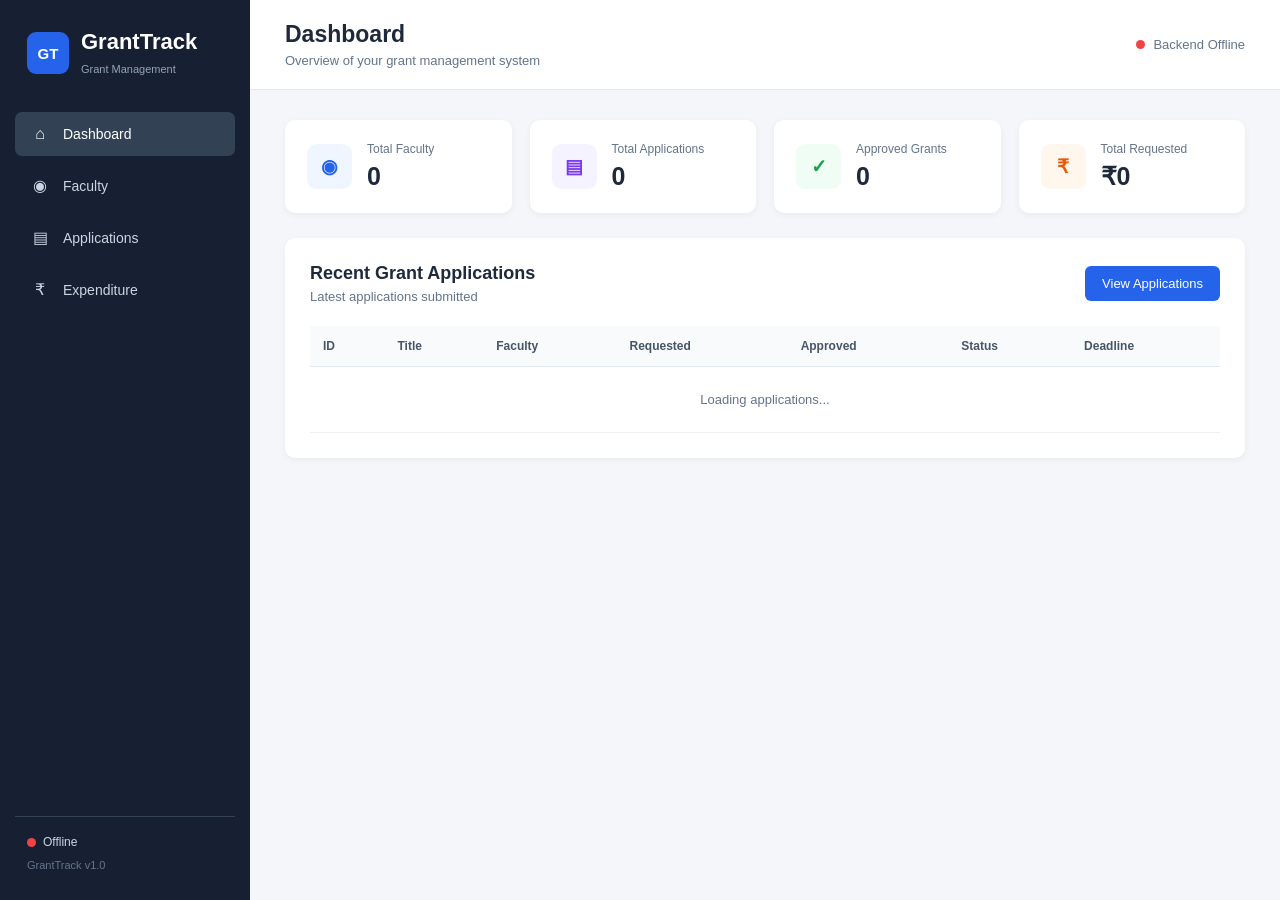
<file: GrantTrack-Frontend/index.html>
<!DOCTYPE html>
<html lang="en">

<head>

    <meta charset="UTF-8">

    <meta
        name="viewport"
        content="width=device-width, initial-scale=1.0">

    <title>GrantTrack | Grant Management System</title>

    <link
        rel="stylesheet"
        href="style.css">

</head>


<body>

<div class="app">


    <!-- =========================================
         SIDEBAR
    ========================================== -->

    <aside class="sidebar">

        <div class="logo">

            <div class="logo-mark">
                GT
            </div>

            <div>
                <h1>GrantTrack</h1>
                <span>Grant Management</span>
            </div>

        </div>


        <nav class="navigation">

            <button
                class="nav-item active"
                data-section="dashboard">

                <span class="nav-icon">⌂</span>
                <span>Dashboard</span>

            </button>


            <button
                class="nav-item"
                data-section="faculty">

                <span class="nav-icon">◉</span>
                <span>Faculty</span>

            </button>


            <button
                class="nav-item"
                data-section="applications">

                <span class="nav-icon">▤</span>
                <span>Applications</span>

            </button>


            <button
                class="nav-item"
                data-section="expenditure">

                <span class="nav-icon">₹</span>
                <span>Expenditure</span>

            </button>

        </nav>


        <div class="sidebar-footer">

            <div class="connection-small">
                <span
                    id="sidebarConnectionDot"
                    class="connection-dot">
                </span>

                <span id="sidebarConnectionText">
                    Connecting...
                </span>
            </div>

            <p>GrantTrack v1.0</p>

        </div>

    </aside>


    <!-- =========================================
         MAIN
    ========================================== -->

    <main class="main-content">


        <!-- TOP BAR -->

        <header class="topbar">

            <div>

                <h2 id="pageTitle">
                    Dashboard
                </h2>

                <p id="pageSubtitle">
                    Overview of your grant management system
                </p>

            </div>


            <div class="topbar-right">

                <div class="connection-status">

                    <span
                        id="connectionDot"
                        class="connection-dot">
                    </span>

                    <span id="connectionText">
                        Connecting...
                    </span>

                </div>

            </div>

        </header>



        <!-- =========================================
             DASHBOARD
        ========================================== -->

        <section
            id="dashboard"
            class="page-section active-section">


            <!-- STATISTICS -->

            <div class="stats-grid">


                <div class="stat-card">

                    <div class="stat-icon blue">
                        ◉
                    </div>

                    <div>

                        <p>Total Faculty</p>

                        <h3 id="facultyCount">
                            0
                        </h3>

                    </div>

                </div>


                <div class="stat-card">

                    <div class="stat-icon purple">
                        ▤
                    </div>

                    <div>

                        <p>Total Applications</p>

                        <h3 id="applicationCount">
                            0
                        </h3>

                    </div>

                </div>


                <div class="stat-card">

                    <div class="stat-icon green">
                        ✓
                    </div>

                    <div>

                        <p>Approved Grants</p>

                        <h3 id="approvedCount">
                            0
                        </h3>

                    </div>

                </div>


                <div class="stat-card">

                    <div class="stat-icon orange">
                        ₹
                    </div>

                    <div>

                        <p>Total Requested</p>

                        <h3 id="requestedTotal">
                            ₹0
                        </h3>

                    </div>

                </div>

            </div>



            <!-- RECENT APPLICATIONS -->

            <div class="content-card">

                <div class="card-header">

                    <div>

                        <h3>
                            Recent Grant Applications
                        </h3>

                        <p>
                            Latest applications submitted
                        </p>

                    </div>


                    <button
                        class="primary-button"
                        id="dashboardApplicationsButton">

                        View Applications

                    </button>

                </div>


                <div class="table-container">

                    <table>

                        <thead>

                            <tr>

                                <th>ID</th>

                                <th>Title</th>

                                <th>Faculty</th>

                                <th>Requested</th>

                                <th>Approved</th>

                                <th>Status</th>

                                <th>Deadline</th>

                            </tr>

                        </thead>


                        <tbody id="dashboardApplicationBody">

                            <tr>

                                <td
                                    colspan="7"
                                    class="loading">

                                    Loading applications...

                                </td>

                            </tr>

                        </tbody>

                    </table>

                </div>

            </div>

        </section>



        <!-- =========================================
             FACULTY
        ========================================== -->

        <section
            id="faculty"
            class="page-section">


            <div class="content-card">

                <div class="card-header">

                    <div>

                        <h3>
                            Faculty Management
                        </h3>

                        <p>
                            Add, update and manage faculty members
                        </p>

                    </div>


                    <button
                        class="primary-button"
                        id="addFacultyButton">

                        + Add Faculty

                    </button>

                </div>


                <div class="table-container">

                    <table>

                        <thead>

                            <tr>

                                <th>ID</th>

                                <th>Name</th>

                                <th>Email</th>

                                <th>Department</th>

                                <th>Actions</th>

                            </tr>

                        </thead>


                        <tbody id="facultyTableBody">

                            <tr>

                                <td
                                    colspan="5"
                                    class="loading">

                                    Loading faculty...

                                </td>

                            </tr>

                        </tbody>

                    </table>

                </div>

            </div>

        </section>



        <!-- =========================================
             APPLICATIONS
        ========================================== -->

        <section
            id="applications"
            class="page-section">


            <div class="content-card">

                <div class="card-header">

                    <div>

                        <h3>
                            Grant Applications
                        </h3>

                        <p>
                            Manage grant applications and stages
                        </p>

                    </div>


                    <button
                        class="primary-button"
                        id="addApplicationButton">

                        + New Application

                    </button>

                </div>


                <div class="table-container">

                    <table>

                        <thead>

                            <tr>

                                <th>ID</th>

                                <th>Title</th>

                                <th>Faculty</th>

                                <th>Requested</th>

                                <th>Approved</th>

                                <th>Status</th>

                                <th>Deadline</th>

                                <th>Actions</th>

                            </tr>

                        </thead>


                        <tbody id="applicationTableBody">

                            <tr>

                                <td
                                    colspan="8"
                                    class="loading">

                                    Loading applications...

                                </td>

                            </tr>

                        </tbody>

                    </table>

                </div>

            </div>

        </section>



        <!-- =========================================
             EXPENDITURE
        ========================================== -->

        <section
            id="expenditure"
            class="page-section">


            <div class="content-card">

                <div class="card-header">

                    <div>

                        <h3>
                            Expenditure Management
                        </h3>

                        <p>
                            Track expenditure for approved grants
                        </p>

                    </div>

                </div>


                <div class="expenditure-selector">

                    <label>
                        Select Application
                    </label>

                    <select id="expenditureApplicationSelect">

                        <option value="">
                            Select an application
                        </option>

                    </select>


                    <button
                        class="primary-button"
                        id="loadExpenditureButton">

                        View Expenditure

                    </button>

                </div>


                <div
                    id="expenditureSummary"
                    class="expenditure-summary hidden">


                    <div class="summary-box">

                        <span>
                            Approved Amount
                        </span>

                        <strong id="approvedAmountDisplay">
                            ₹0
                        </strong>

                    </div>


                    <div class="summary-box">

                        <span>
                            Total Spent
                        </span>

                        <strong id="totalExpenditureDisplay">
                            ₹0
                        </strong>

                    </div>


                    <div class="summary-box">

                        <span>
                            Remaining
                        </span>

                        <strong id="remainingAmountDisplay">
                            ₹0
                        </strong>

                    </div>


                    <button
                        class="primary-button"
                        id="addExpenditureButton">

                        + Add Expenditure

                    </button>

                </div>


                <div
                    id="expenditureTableContainer"
                    class="table-container hidden">

                    <table>

                        <thead>

                            <tr>

                                <th>ID</th>

                                <th>Description</th>

                                <th>Amount</th>

                                <th>Date</th>

                            </tr>

                        </thead>


                        <tbody id="expenditureTableBody">

                        </tbody>

                    </table>

                </div>

            </div>

        </section>

    </main>

</div>



<!-- =========================================
     FACULTY MODAL
========================================== -->

<div
    id="facultyModal"
    class="modal">


    <div class="modal-content">


        <div class="modal-header">

            <div>

                <h3 id="facultyModalTitle">
                    Add Faculty
                </h3>

                <p>
                    Enter faculty information
                </p>

            </div>


            <button
                class="close-button"
                data-close="facultyModal">

                ×

            </button>

        </div>


        <form id="facultyForm">

            <input
                type="hidden"
                id="facultyId">


            <div class="form-group">

                <label>
                    Faculty Name
                </label>

                <input
                    type="text"
                    id="facultyName"
                    placeholder="Enter faculty name"
                    required>

            </div>


            <div class="form-group">

                <label>
                    Email
                </label>

                <input
                    type="email"
                    id="facultyEmail"
                    placeholder="faculty@college.com"
                    required>

            </div>


            <div class="form-group">

                <label>
                    Department
                </label>

                <input
                    type="text"
                    id="facultyDepartment"
                    placeholder="EEE"
                    required>

            </div>


            <div
                id="facultyMessage"
                class="form-message">
            </div>


            <div class="form-actions">

                <button
                    type="button"
                    class="secondary-button"
                    data-close="facultyModal">

                    Cancel

                </button>


                <button
                    type="submit"
                    class="primary-button">

                    Save Faculty

                </button>

            </div>

        </form>

    </div>

</div>



<!-- =========================================
     APPLICATION MODAL
========================================== -->

<div
    id="applicationModal"
    class="modal">


    <div class="modal-content large-modal">


        <div class="modal-header">

            <div>

                <h3 id="applicationModalTitle">
                    New Grant Application
                </h3>

                <p>
                    Enter grant application details
                </p>

            </div>


            <button
                class="close-button"
                data-close="applicationModal">

                ×

            </button>

        </div>


        <form id="applicationForm">

            <input
                type="hidden"
                id="applicationId">


            <div class="form-group">

                <label>
                    Faculty
                </label>

                <select
                    id="applicationFaculty"
                    required>

                    <option value="">
                        Select faculty
                    </option>

                </select>

            </div>


            <div class="form-group">

                <label>
                    Grant Title
                </label>

                <input
                    type="text"
                    id="applicationTitle"
                    placeholder="Enter grant title"
                    required>

            </div>


            <div class="form-row">


                <div class="form-group">

                    <label>
                        Requested Amount
                    </label>

                    <input
                        type="number"
                        id="requestedAmount"
                        min="1"
                        step="0.01"
                        placeholder="150000"
                        required>

                </div>


                <div class="form-group">

                    <label>
                        Approved Amount
                    </label>

                    <input
                        type="number"
                        id="approvedAmount"
                        min="0"
                        step="0.01"
                        placeholder="150000">

                </div>

            </div>


            <div class="form-group">

                <label>
                    Utilization Deadline
                </label>

                <input
                    type="date"
                    id="utilizationDeadline"
                    required>

            </div>


            <div class="form-group">

                <label>
                    Abstract
                </label>

                <textarea
                    id="abstractText"
                    rows="5"
                    placeholder="Enter project abstract"
                    required>
                </textarea>

            </div>


            <div
                id="applicationMessage"
                class="form-message">
            </div>


            <div class="form-actions">

                <button
                    type="button"
                    class="secondary-button"
                    data-close="applicationModal">

                    Cancel

                </button>


                <button
                    type="submit"
                    class="primary-button">

                    Save Application

                </button>

            </div>

        </form>

    </div>

</div>



<!-- =========================================
     STAGE MODAL
========================================== -->

<div
    id="stageModal"
    class="modal">


    <div class="modal-content">


        <div class="modal-header">

            <div>

                <h3>
                    Update Application Stage
                </h3>

                <p>
                    Change the current application stage
                </p>

            </div>


            <button
                class="close-button"
                data-close="stageModal">

                ×

            </button>

        </div>


        <form id="stageForm">

            <input
                type="hidden"
                id="stageApplicationId">


            <div class="form-group">

                <label>
                    Stage
                </label>

                <select
                    id="stageStatus"
                    required>

                    <option value="SUBMITTED">
                        SUBMITTED
                    </option>

                    <option value="UNDER_REVIEW">
                        UNDER REVIEW
                    </option>

                    <option value="APPROVED">
                        APPROVED
                    </option>

                    <option value="REJECTED">
                        REJECTED
                    </option>

                </select>

            </div>


            <div class="form-group">

                <label>
                    Remarks
                </label>

                <textarea
                    id="stageRemarks"
                    rows="4"
                    placeholder="Enter remarks">
                </textarea>

            </div>


            <div
                id="stageMessage"
                class="form-message">
            </div>


            <div class="form-actions">

                <button
                    type="button"
                    class="secondary-button"
                    data-close="stageModal">

                    Cancel

                </button>


                <button
                    type="submit"
                    class="primary-button">

                    Update Stage

                </button>

            </div>

        </form>

    </div>

</div>



<!-- =========================================
     EXPENDITURE MODAL
========================================== -->

<div
    id="expenditureModal"
    class="modal">


    <div class="modal-content">


        <div class="modal-header">

            <div>

                <h3>
                    Add Expenditure
                </h3>

                <p>
                    Record grant expenditure
                </p>

            </div>


            <button
                class="close-button"
                data-close="expenditureModal">

                ×

            </button>

        </div>


        <form id="expenditureForm">


            <div class="form-group">

                <label>
                    Amount
                </label>

                <input
                    type="number"
                    id="expenditureAmount"
                    min="0.01"
                    step="0.01"
                    placeholder="25000"
                    required>

            </div>


            <div class="form-group">

                <label>
                    Description
                </label>

                <textarea
                    id="expenditureDescription"
                    rows="4"
                    placeholder="Enter expenditure description"
                    required>
                </textarea>

            </div>


            <div class="form-group">

                <label>
                    Expenditure Date
                </label>

                <input
                    type="date"
                    id="expenditureDate">

            </div>


            <div
                id="expenditureMessage"
                class="form-message">
            </div>


            <div class="form-actions">

                <button
                    type="button"
                    class="secondary-button"
                    data-close="expenditureModal">

                    Cancel

                </button>


                <button
                    type="submit"
                    class="primary-button">

                    Save Expenditure

                </button>

            </div>

        </form>

    </div>

</div>



<!-- =========================================
     DETAILS MODAL
========================================== -->

<div
    id="detailsModal"
    class="modal">


    <div class="modal-content large-modal">


        <div class="modal-header">

            <div>

                <h3>
                    Application Details
                </h3>

                <p>
                    Grant application information
                </p>

            </div>


            <button
                class="close-button"
                data-close="detailsModal">

                ×

            </button>

        </div>


        <div id="applicationDetails">

        </div>

    </div>

</div>



<script src="script.js"></script>

</body>

</html>
</file>
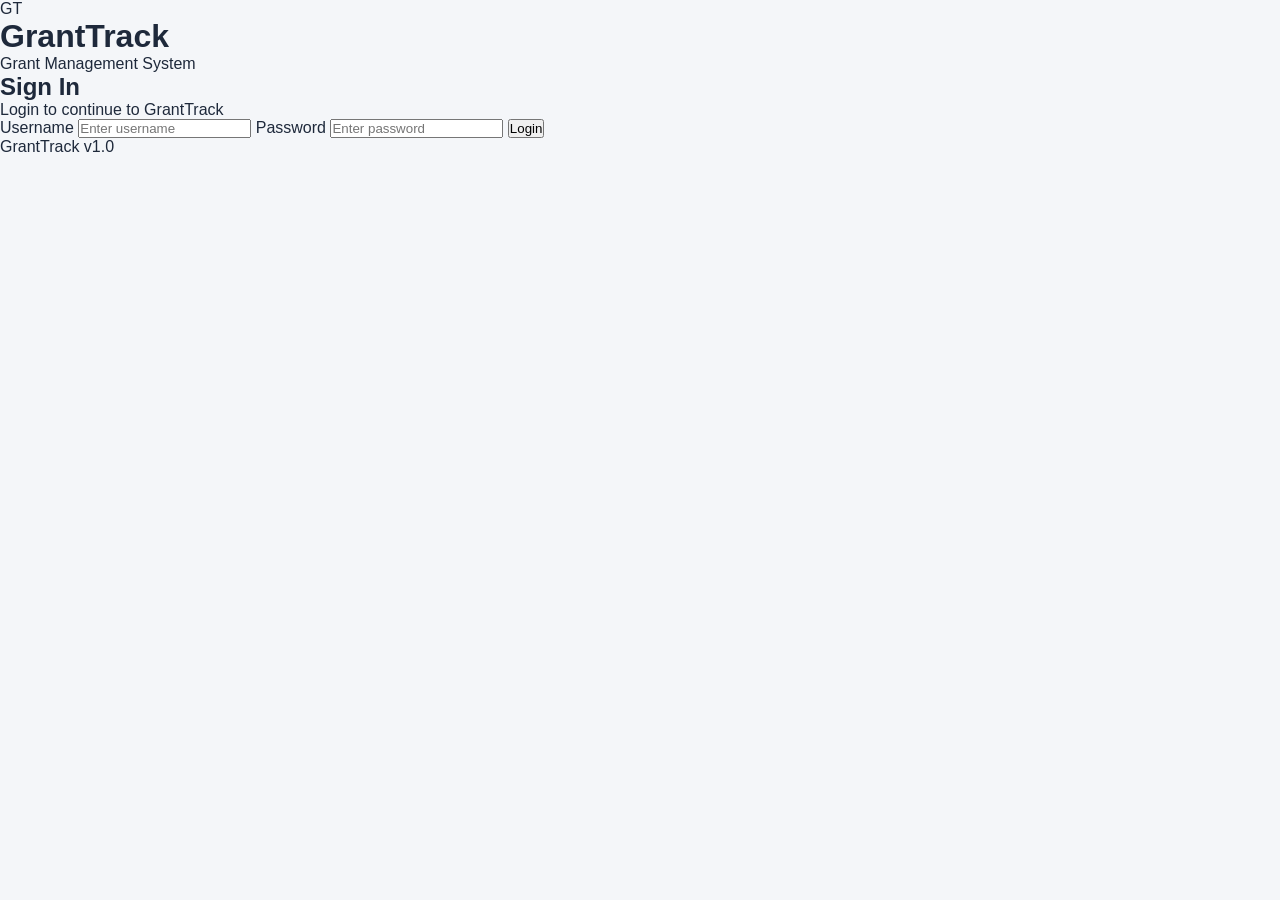
<file: GrantTrack-Frontend/login.html>
<!DOCTYPE html>
<html lang="en">

<head>
    <meta charset="UTF-8">
    <meta name="viewport" content="width=device-width, initial-scale=1.0">

    <title>GrantTrack - Login</title>

    <link rel="stylesheet" href="style.css">
</head>

<body class="login-body">

    <div class="login-container">

        <div class="login-logo">
            GT
        </div>

        <h1>GrantTrack</h1>

        <p class="login-subtitle">
            Grant Management System
        </p>

        <div class="login-card">

            <h2>Sign In</h2>

            <p class="login-description">
                Login to continue to GrantTrack
            </p>

            <form id="loginForm">

                <label for="username">
                    Username
                </label>

                <input
                    type="text"
                    id="username"
                    placeholder="Enter username"
                    required
                >

                <label for="password">
                    Password
                </label>

                <input
                    type="password"
                    id="password"
                    placeholder="Enter password"
                    required
                >

                <button type="submit" class="login-button">
                    Login
                </button>

                <p id="loginError" class="login-error"></p>

            </form>

        </div>

        <p class="login-footer">
            GrantTrack v1.0
        </p>

    </div>

    <script src="login.js"></script>

</body>

</html>
</file>
<file: GrantTrack-Frontend/style.css>
* {
    margin: 0;
    padding: 0;
    box-sizing: border-box;
}


:root {

    --primary: #2563eb;
    --primary-dark: #1d4ed8;

    --sidebar: #172033;
    --sidebar-hover: #26334d;

    --background: #f4f6f9;

    --white: #ffffff;

    --text: #1e293b;
    --muted: #64748b;

    --border: #e2e8f0;

    --success: #16a34a;
    --danger: #dc2626;
    --warning: #d97706;

}


body {

    font-family:
        Arial,
        Helvetica,
        sans-serif;

    background: var(--background);

    color: var(--text);

}


button,
input,
select,
textarea {

    font-family: inherit;

}


button {

    cursor: pointer;

}


/* =========================================
   APP
========================================= */

.app {

    min-height: 100vh;

    display: flex;

}


/* =========================================
   SIDEBAR
========================================= */

.sidebar {

    width: 250px;

    min-height: 100vh;

    background: var(--sidebar);

    color: white;

    padding: 24px 15px;

    display: flex;

    flex-direction: column;

}


.logo {

    display: flex;

    align-items: center;

    gap: 12px;

    padding: 5px 12px 35px;

}


.logo-mark {

    width: 42px;

    height: 42px;

    border-radius: 9px;

    background: var(--primary);

    display: flex;

    align-items: center;

    justify-content: center;

    font-weight: bold;

    font-size: 15px;

}


.logo h1 {

    font-size: 22px;

    margin-bottom: 4px;

}


.logo span {

    color: #94a3b8;

    font-size: 11px;

}


/* =========================================
   NAVIGATION
========================================= */

.navigation {

    display: flex;

    flex-direction: column;

    gap: 7px;

}


.nav-item {

    width: 100%;

    border: none;

    background: transparent;

    color: #cbd5e1;

    padding: 13px 14px;

    border-radius: 7px;

    display: flex;

    align-items: center;

    gap: 12px;

    text-align: left;

    font-size: 14px;

}


.nav-item:hover {

    background: var(--sidebar-hover);

    color: white;

}


.nav-item.active {

    background: #334155;

    color: white;

}


.nav-icon {

    width: 22px;

    text-align: center;

    font-size: 16px;

}


/* =========================================
   SIDEBAR FOOTER
========================================= */

.sidebar-footer {

    margin-top: auto;

    border-top: 1px solid #334155;

    padding: 18px 12px 5px;

}


.connection-small {

    display: flex;

    align-items: center;

    gap: 7px;

    color: #cbd5e1;

    font-size: 12px;

    margin-bottom: 10px;

}


.sidebar-footer p {

    color: #64748b;

    font-size: 11px;

}


/* =========================================
   MAIN
========================================= */

.main-content {

    flex: 1;

    min-width: 0;

}


/* =========================================
   TOPBAR
========================================= */

.topbar {

    height: 90px;

    background: white;

    border-bottom: 1px solid var(--border);

    padding: 20px 35px;

    display: flex;

    justify-content: space-between;

    align-items: center;

}


.topbar h2 {

    font-size: 23px;

    margin-bottom: 5px;

}


.topbar p {

    color: var(--muted);

    font-size: 13px;

}


.connection-status {

    display: flex;

    align-items: center;

    gap: 8px;

    font-size: 13px;

    color: var(--muted);

}


.connection-dot {

    width: 9px;

    height: 9px;

    border-radius: 50%;

    background: #f59e0b;

}


.connection-dot.connected {

    background: #22c55e;

}


.connection-dot.disconnected {

    background: #ef4444;

}


/* =========================================
   PAGE
========================================= */

.page-section {

    display: none;

    padding: 30px 35px;

}


.active-section {

    display: block;

}


/* =========================================
   STATISTICS
========================================= */

.stats-grid {

    display: grid;

    grid-template-columns:
        repeat(4, 1fr);

    gap: 18px;

    margin-bottom: 25px;

}


.stat-card {

    background: white;

    border-radius: 10px;

    padding: 22px;

    display: flex;

    align-items: center;

    gap: 15px;

    box-shadow:
        0 2px 7px rgba(0, 0, 0, 0.05);

}


.stat-icon {

    width: 45px;

    height: 45px;

    border-radius: 9px;

    display: flex;

    align-items: center;

    justify-content: center;

    font-size: 19px;

    font-weight: bold;

}


.stat-icon.blue {

    background: #eff6ff;

    color: #2563eb;

}


.stat-icon.purple {

    background: #f5f3ff;

    color: #7c3aed;

}


.stat-icon.green {

    background: #f0fdf4;

    color: #16a34a;

}


.stat-icon.orange {

    background: #fff7ed;

    color: #ea580c;

}


.stat-card p {

    color: var(--muted);

    font-size: 12px;

    margin-bottom: 6px;

}


.stat-card h3 {

    font-size: 25px;

}


/* =========================================
   CONTENT CARD
========================================= */

.content-card {

    background: white;

    border-radius: 10px;

    padding: 25px;

    box-shadow:
        0 2px 7px rgba(0, 0, 0, 0.05);

}


.card-header {

    display: flex;

    justify-content: space-between;

    align-items: center;

    gap: 20px;

    margin-bottom: 22px;

}


.card-header h3 {

    font-size: 18px;

    margin-bottom: 5px;

}


.card-header p {

    color: var(--muted);

    font-size: 13px;

}


/* =========================================
   BUTTONS
========================================= */

.primary-button {

    border: none;

    background: var(--primary);

    color: white;

    padding: 10px 17px;

    border-radius: 6px;

    font-size: 13px;

}


.primary-button:hover {

    background: var(--primary-dark);

}


.secondary-button {

    border: 1px solid #cbd5e1;

    background: white;

    color: #334155;

    padding: 10px 17px;

    border-radius: 6px;

    font-size: 13px;

}


.secondary-button:hover {

    background: #f8fafc;

}


.danger-button {

    border: none;

    background: #fee2e2;

    color: #dc2626;

    padding: 7px 10px;

    border-radius: 5px;

    font-size: 12px;

}


.danger-button:hover {

    background: #fecaca;

}


.small-button {

    border: none;

    background: #eff6ff;

    color: #2563eb;

    padding: 7px 10px;

    border-radius: 5px;

    font-size: 12px;

}


.small-button:hover {

    background: #dbeafe;

}


/* =========================================
   TABLE
========================================= */

.table-container {

    width: 100%;

    overflow-x: auto;

}


table {

    width: 100%;

    border-collapse: collapse;

}


th {

    background: #f8fafc;

    color: #475569;

    font-size: 12px;

    font-weight: 600;

    text-align: left;

    padding: 13px;

    border-bottom: 1px solid var(--border);

    white-space: nowrap;

}


td {

    padding: 13px;

    font-size: 13px;

    border-bottom: 1px solid #edf0f3;

    vertical-align: middle;

}


tr:hover {

    background: #f8fafc;

}


.loading {

    text-align: center;

    color: var(--muted);

    padding: 25px;

}


.action-group {

    display: flex;

    gap: 6px;

    flex-wrap: wrap;

}


/* =========================================
   STATUS BADGES
========================================= */

.status-badge {

    display: inline-block;

    padding: 5px 9px;

    border-radius: 20px;

    font-size: 10px;

    font-weight: bold;

}


.status-submitted {

    background: #e0f2fe;

    color: #0369a1;

}


.status-review {

    background: #fef3c7;

    color: #92400e;

}


.status-approved {

    background: #dcfce7;

    color: #166534;

}


.status-rejected {

    background: #fee2e2;

    color: #991b1b;

}


.status-unknown {

    background: #f1f5f9;

    color: #475569;

}


/* =========================================
   MODAL
========================================= */

.modal {

    display: none;

    position: fixed;

    inset: 0;

    background:
        rgba(15, 23, 42, 0.58);

    justify-content: center;

    align-items: center;

    padding: 20px;

    z-index: 1000;

}


.modal.show {

    display: flex;

}


.modal-content {

    width: 450px;

    max-width: 100%;

    max-height: 90vh;

    overflow-y: auto;

    background: white;

    border-radius: 11px;

    padding: 25px;

    box-shadow:
        0 20px 50px rgba(0, 0, 0, 0.2);

}


.large-modal {

    width: 650px;

}


.modal-header {

    display: flex;

    justify-content: space-between;

    align-items: flex-start;

    margin-bottom: 24px;

}


.modal-header h3 {

    font-size: 20px;

    margin-bottom: 5px;

}


.modal-header p {

    color: var(--muted);

    font-size: 13px;

}


.close-button {

    border: none;

    background: transparent;

    color: #64748b;

    font-size: 28px;

    line-height: 1;

}


.close-button:hover {

    color: #1e293b;

}


/* =========================================
   FORMS
========================================= */

.form-group {

    margin-bottom: 18px;

}


.form-group label {

    display: block;

    color: #334155;

    font-size: 13px;

    font-weight: 600;

    margin-bottom: 7px;

}


.form-group input,
.form-group select,
.form-group textarea {

    width: 100%;

    border: 1px solid #cbd5e1;

    border-radius: 6px;

    padding: 11px 12px;

    font-size: 14px;

    color: #1e293b;

    background: white;

    outline: none;

}


.form-group textarea {

    resize: vertical;

}


.form-group input:focus,
.form-group select:focus,
.form-group textarea:focus {

    border-color: var(--primary);

    box-shadow:
        0 0 0 2px rgba(37, 99, 235, 0.1);

}


.form-row {

    display: grid;

    grid-template-columns: 1fr 1fr;

    gap: 15px;

}


.form-actions {

    display: flex;

    justify-content: flex-end;

    gap: 10px;

    margin-top: 25px;

}


.form-message {

    min-height: 18px;

    font-size: 13px;

    margin-top: 5px;

}


/* =========================================
   EXPENDITURE
========================================= */

.expenditure-selector {

    display: flex;

    align-items: end;

    gap: 12px;

    margin-bottom: 25px;

}


.expenditure-selector label {

    font-size: 13px;

    font-weight: 600;

    color: #334155;

}


.expenditure-selector select {

    min-width: 300px;

    padding: 10px;

    border: 1px solid #cbd5e1;

    border-radius: 6px;

}


.expenditure-summary {

    display: grid;

    grid-template-columns:
        repeat(4, 1fr);

    gap: 15px;

    margin-bottom: 25px;

}


.summary-box {

    background: #f8fafc;

    border: 1px solid var(--border);

    border-radius: 8px;

    padding: 18px;

}


.summary-box span {

    display: block;

    color: var(--muted);

    font-size: 12px;

    margin-bottom: 7px;

}


.summary-box strong {

    font-size: 20px;

}


.hidden {

    display: none !important;

}


/* =========================================
   DETAILS
========================================= */

.detail-grid {

    display: grid;

    grid-template-columns:
        repeat(2, 1fr);

    gap: 15px;

}


.detail-item {

    background: #f8fafc;

    border-radius: 7px;

    padding: 15px;

}


.detail-item.full {

    grid-column: 1 / -1;

}


.detail-label {

    color: var(--muted);

    font-size: 11px;

    margin-bottom: 6px;

    text-transform: uppercase;

}


.detail-value {

    color: var(--text);

    font-size: 14px;

    font-weight: 600;

}


/* =========================================
   RESPONSIVE
========================================= */

@media (max-width: 1100px) {

    .stats-grid {

        grid-template-columns:
            repeat(2, 1fr);

    }


    .expenditure-summary {

        grid-template-columns:
            repeat(2, 1fr);

    }

}


@media (max-width: 800px) {

    .sidebar {

        width: 210px;

    }


    .page-section {

        padding: 20px;

    }


    .topbar {

        padding: 20px;

    }

}


@media (max-width: 650px) {

    .app {

        flex-direction: column;

    }


    .sidebar {

        width: 100%;

        min-height: auto;

        padding: 15px;

    }


    .logo {

        padding-bottom: 15px;

    }


    .navigation {

        flex-direction: row;

        overflow-x: auto;

    }


    .nav-item {

        white-space: nowrap;

        width: auto;

    }


    .sidebar-footer {

        display: none;

    }


    .topbar {

        height: auto;

        align-items: flex-start;

        gap: 15px;

    }


    .stats-grid {

        grid-template-columns: 1fr;

    }


    .form-row {

        grid-template-columns: 1fr;

    }


    .expenditure-selector {

        flex-direction: column;

        align-items: stretch;

    }


    .expenditure-selector select {

        min-width: 0;

    }


    .expenditure-summary {

        grid-template-columns: 1fr;

    }


    .detail-grid {

        grid-template-columns: 1fr;

    }

}
</file>
